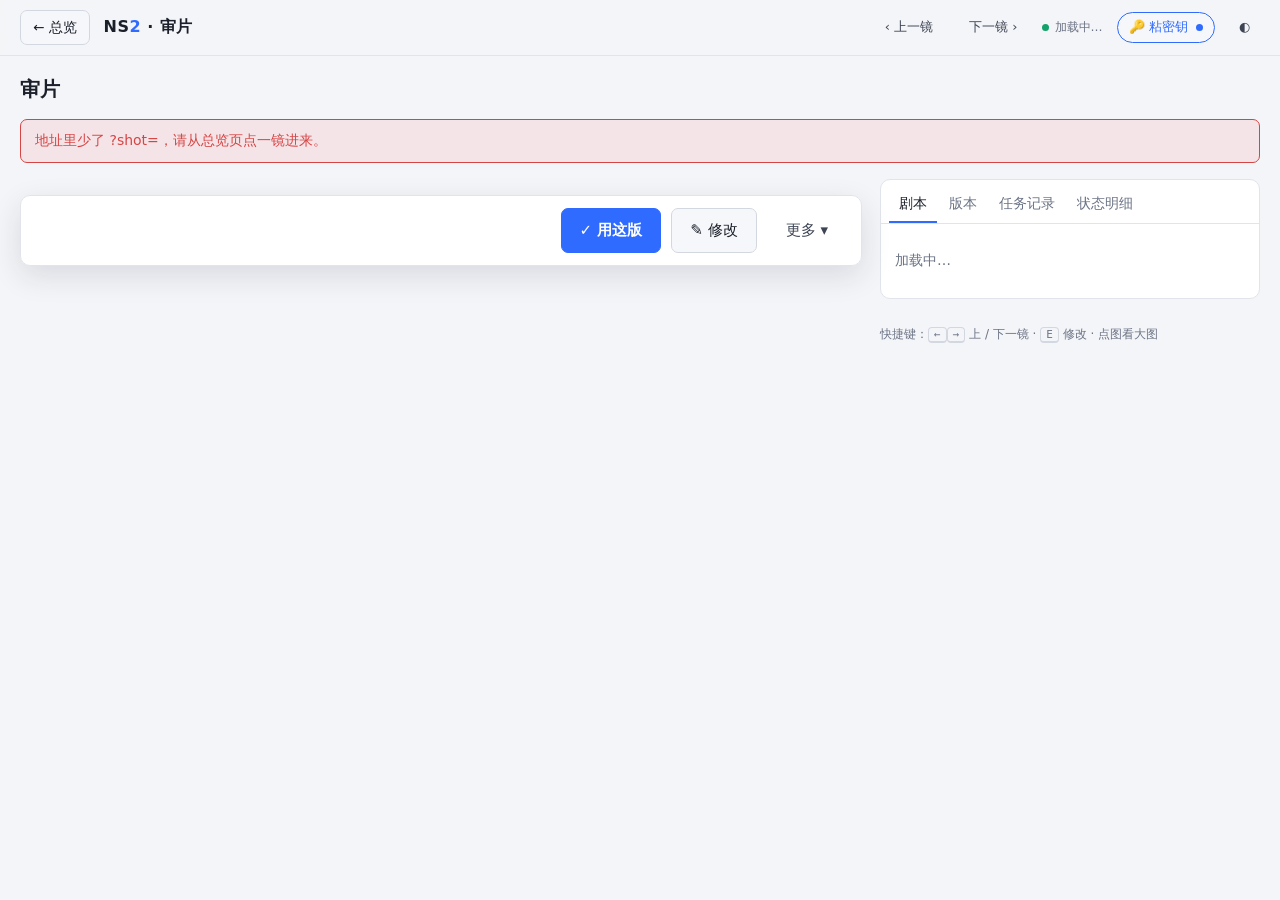
<file: frontend/review.html>
<!DOCTYPE html>
<html lang="zh-CN">
<head>
<meta charset="utf-8">
<meta name="viewport" content="width=device-width, initial-scale=1">
<title>NS2 审片</title>
<link rel="stylesheet" href="style.css">
</head>
<body>
<header class="topbar">
  <a class="btn" id="back-link" href="index.html">← 总览</a>
  <div class="brand">NS<b>2</b> · 审片</div>
  <span class="spacer"></span>
  <div class="row">
    <button id="prev-shot" type="button" class="ghost sm" title="上一镜（←）">‹ 上一镜</button>
    <span id="shot-pos" class="muted small"></span>
    <button id="next-shot" type="button" class="ghost sm" title="下一镜（→）">下一镜 ›</button>
  </div>
  <div class="live" id="live"><span class="dot"></span><span id="updated-at">加载中…</span></div>
  <button id="key-chip" type="button" class="chip">🔑</button>
  <button id="theme-btn" type="button" class="ghost sm" title="深色 / 浅色">◐</button>
</header>

<div class="wrap">
  <div class="rv-head">
    <h1 id="shot-title">审片</h1>
    <span id="shot-ep" class="ep"></span>
    <span id="shot-status"></span>
  </div>
  <div id="error" class="error" hidden></div>
  <div id="message" hidden></div>
  <div id="adult-alert" class="alert warn" hidden>
    <b>成人镜</b><span>这一镜按剧本判成成人镜，触发前系统不会出图 / 出片（只由你操作）。</span><span class="spacer"></span>
    <button id="btn-adult" type="button" class="primary" hidden>触发成人镜</button>
    <button id="btn-untrigger" type="button" hidden>撤销成人镜触发</button>
  </div>

  <div class="rv-grid">
    <div>
      <section class="panels" id="panels" aria-label="首帧 / 尾帧 / 视频"></section>

      <section class="edit-box" id="edit-box" hidden aria-label="修改">
        <div class="row"><b>修改这一镜</b><span class="muted small">改哪一步：</span>
          <div class="seg" id="redo-seg">
            <button type="button" data-stage="first" class="on">首帧</button><button type="button" data-stage="last">尾帧</button><button type="button" data-stage="video">视频</button>
          </div>
          <select id="redo-stage" hidden><option value="first">首帧</option><option value="last">尾帧</option><option value="video">视频</option></select>
        </div>
        <textarea id="redo-edit" rows="3" placeholder="想怎么改，写清楚（例：祁念的视线看向卓琳的手，不要看镜头；唐瑶站到左后，不和另外两人排成一排）。不写 = 换个种子重出。视频不收修改意见，直接重出。"></textarea>
        <div class="row end">
          <span class="muted small" id="redo-hint">会新起一行排队，占一张卡；出好后这里会自动换成新版</span>
          <button type="button" class="ghost" id="edit-cancel">取消</button>
          <button id="btn-redo" type="button" class="primary">提交修改</button>
        </div>
      </section>

      <div class="decide" id="decide">
        <span class="state" id="decide-state"></span>
        <span class="spacer"></span>
        <button id="btn-pass" class="primary big" type="button">✓ 用这版</button>
        <button id="btn-edit" class="big" type="button">✎ 修改</button>
        <div class="menu">
          <button id="more-btn" type="button" class="ghost big" aria-haspopup="true">更多 ▾</button>
          <div class="items" id="more-items" hidden>
            <button id="btn-reject" class="danger" type="button">驳回（写原因，不用这版）</button>
            <button id="btn-unreview" type="button">撤销定稿 / 驳回，回到待审</button>
            <button id="btn-cancel" type="button">取消这镜还在排队的任务</button>
            <hr>
            <button id="btn-assemble" type="button">拼本集成片（没变就不重拼）</button>
            <button id="btn-assemble-force" type="button" class="danger">强制重出本集成片</button>
            <hr>
            <button id="btn-clear-key" type="button">清除本机密钥</button>
          </div>
        </div>
      </div>
    </div>

    <aside class="side">
      <div class="card">
        <div class="tabs" id="tabs">
          <button type="button" class="on" data-tab="script">剧本</button>
          <button type="button" data-tab="versions">版本</button>
          <button type="button" data-tab="jobs">任务记录</button>
          <button type="button" data-tab="detail">状态明细</button>
        </div>
        <div class="in" id="tab-script"><p class="muted">加载中…</p></div>
        <div class="in" id="tab-versions" hidden></div>
        <div class="in" id="tab-jobs" hidden><section id="candidates" class="jobs" aria-label="候选版本"></section></div>
        <div class="in" id="tab-detail" hidden><section id="shot-detail" aria-label="镜详情"></section><section id="current" aria-label="当前版"></section></div>
      </div>
      <p class="muted small">快捷键：<span class="kbd">←</span><span class="kbd">→</span> 上 / 下一镜 · <span class="kbd">E</span> 修改 · 点图看大图</p>
    </aside>
  </div>
</div>

<script src="key.js"></script>
<script src="common.js"></script>
<script src="review.js"></script>
</body>
</html>
</file>
<file: frontend/style.css>
/* NS2 前端：参照旧版 v3 分镜编辑器（深色工作台、以图为主、每镜一行三格、底部胶片条），纯静态、无外部资源 */
:root {
  --bg: #0d0f14; --bg-2: #12151c; --panel: #171b24; --panel-2: #1e2330; --line: #2a3040; --line-2: #343b4e;
  --text: #e8eaf0; --text-2: #b6bccb; --muted: #7f879a;
  --accent: #5b8cff; --accent-2: #3d6fe6; --accent-soft: rgba(91, 140, 255, .14);
  --ok: #3ccf8e; --ok-soft: rgba(60, 207, 142, .13); --warn: #f2b84b; --warn-soft: rgba(242, 184, 75, .13);
  --bad: #ff6b6b; --bad-soft: rgba(255, 107, 107, .12); --busy: #4cc3ff; --busy-soft: rgba(76, 195, 255, .12);
  --idle: #8a92a6; --idle-soft: rgba(138, 146, 166, .12);
  --radius: 10px; --radius-sm: 7px; --shadow: 0 10px 30px rgba(0, 0, 0, .35);
  --tile-w: 112px;
  color-scheme: dark;
}
@media (prefers-color-scheme: light) {
  :root:not([data-theme="dark"]) {
    --bg: #f4f5f8; --bg-2: #eceef3; --panel: #ffffff; --panel-2: #f6f7fa; --line: #e1e4eb; --line-2: #d3d7e0;
    --text: #1b1f2a; --text-2: #3d4454; --muted: #6b7385; --accent: #2f6bff; --accent-2: #1f55d8; --accent-soft: rgba(47, 107, 255, .1);
    --ok: #12a26a; --warn: #c98a12; --bad: #d64545; --busy: #1590d1; --idle: #6b7385; --shadow: 0 10px 30px rgba(20, 30, 60, .12);
    color-scheme: light;
  }
}
:root[data-theme="light"] {
  --bg: #f4f5f8; --bg-2: #eceef3; --panel: #ffffff; --panel-2: #f6f7fa; --line: #e1e4eb; --line-2: #d3d7e0;
  --text: #1b1f2a; --text-2: #3d4454; --muted: #6b7385; --accent: #2f6bff; --accent-2: #1f55d8; --accent-soft: rgba(47, 107, 255, .1);
  --ok: #12a26a; --warn: #c98a12; --bad: #d64545; --busy: #1590d1; --idle: #6b7385; --shadow: 0 10px 30px rgba(20, 30, 60, .12);
  color-scheme: light;
}
* { box-sizing: border-box; }
html, body { margin: 0; }
body {
  background: var(--bg); color: var(--text); font-size: 14px; line-height: 1.55;
  font-family: system-ui, -apple-system, "PingFang SC", "Microsoft YaHei", "Noto Sans CJK SC", sans-serif;
  -webkit-font-smoothing: antialiased;
}
a { color: var(--accent); text-decoration: none; }
a:hover { text-decoration: underline; }
button, input, select, textarea { font: inherit; color: inherit; }
button {
  background: var(--panel-2); border: 1px solid var(--line-2); border-radius: var(--radius-sm); padding: 6px 12px;
  cursor: pointer; transition: background .12s, border-color .12s, transform .05s; white-space: nowrap;
}
button:hover { border-color: var(--accent); }
button:active { transform: translateY(1px); }
button:disabled { opacity: .45; cursor: not-allowed; transform: none; }
button.primary { background: var(--accent); border-color: var(--accent); color: #fff; font-weight: 600; }
button.primary:hover { background: var(--accent-2); }
button.danger { border-color: var(--bad); color: var(--bad); background: transparent; }
button.ghost { background: transparent; border-color: transparent; color: var(--text-2); }
button.ghost:hover { background: var(--panel-2); border-color: var(--line); }
button.big { padding: 10px 18px; font-size: 15px; }
button.sm { padding: 3px 9px; font-size: 13px; }
input, select, textarea { background: var(--bg-2); border: 1px solid var(--line-2); border-radius: var(--radius-sm); padding: 6px 10px; }
textarea { width: 100%; resize: vertical; }
input:focus, select:focus, textarea:focus, button:focus-visible { outline: 2px solid var(--accent); outline-offset: 1px; }
.muted { color: var(--muted); }
.small { font-size: 12px; }
.row { display: flex; gap: 8px; align-items: center; flex-wrap: wrap; }
.row.end { justify-content: flex-end; }
.spacer { flex: 1; }
[hidden] { display: none !important; }

/* ---------------------------------------------------------------- 胶囊 / 小牌 */
.pill {
  display: inline-flex; align-items: center; gap: 5px; padding: 1px 9px; border-radius: 999px; font-size: 12px;
  border: 1px solid transparent; white-space: nowrap; line-height: 20px;
}
.pill::before { content: ""; width: 6px; height: 6px; border-radius: 50%; background: currentColor; }
.pill.ok { color: var(--ok); background: var(--ok-soft); }
.pill.warn { color: var(--warn); background: var(--warn-soft); }
.pill.bad { color: var(--bad); background: var(--bad-soft); }
.pill.busy { color: var(--busy); background: var(--busy-soft); }
.pill.busy::before { animation: pulse 1.2s infinite; }
.pill.idle { color: var(--idle); background: var(--idle-soft); }
.pill.you { color: var(--accent); background: var(--accent-soft); border-color: var(--accent); font-weight: 600; }
@keyframes pulse { 50% { opacity: .25; } }
.chip {
  display: inline-flex; align-items: center; gap: 6px; padding: 4px 11px; border-radius: 999px; border: 1px solid var(--line-2);
  background: var(--panel-2); font-size: 13px; cursor: pointer; color: var(--text-2);
}
.chip.on { border-color: var(--accent); color: var(--text); background: var(--accent-soft); }
.chip.ok { color: var(--ok); }
.chip.you::after { content: ""; width: 7px; height: 7px; border-radius: 50%; background: var(--accent); margin-left: 2px; }
#key-chip.you { color: var(--accent); border-color: var(--accent); }
.chip .n { color: var(--muted); font-variant-numeric: tabular-nums; }
.chip.on .n { color: var(--accent); }

/* ---------------------------------------------------------------- 顶栏 */
.topbar {
  position: sticky; top: 0; z-index: 30; display: flex; align-items: center; gap: 14px; padding: 10px 20px;
  background: color-mix(in srgb, var(--bg) 88%, transparent); backdrop-filter: blur(10px); border-bottom: 1px solid var(--line);
}
.brand { font-weight: 800; letter-spacing: .5px; font-size: 16px; white-space: nowrap; }
.brand b { color: var(--accent); }
.run-pick { display: flex; gap: 6px; align-items: center; }
.run-pick input { width: 130px; padding: 4px 8px; }
.stages { display: flex; gap: 6px; flex: 1; justify-content: center; flex-wrap: wrap; }
.stage {
  display: flex; align-items: center; gap: 8px; padding: 5px 12px; border-radius: 999px; border: 1px solid var(--line);
  background: var(--panel); font-size: 13px; color: var(--text-2); min-width: 110px;
}
.stage .no { width: 20px; height: 20px; border-radius: 50%; display: grid; place-items: center; font-size: 11px; border: 1px solid var(--line-2); flex: none; }
.stage.done .no { background: var(--ok); border-color: var(--ok); color: #06140d; }
.stage.cur { border-color: var(--accent); color: var(--text); }
.stage.cur .no { background: var(--accent); border-color: var(--accent); color: #fff; }
.stage .val { margin-left: auto; font-variant-numeric: tabular-nums; color: var(--muted); font-size: 12px; }
.stage .bar { position: relative; height: 3px; width: 100%; background: var(--line); border-radius: 2px; overflow: hidden; }
.stage-wrap { display: flex; flex-direction: column; gap: 3px; flex: 1; min-width: 0; }
.stage-top { display: flex; align-items: center; gap: 6px; }
.bar > i { position: absolute; inset: 0 auto 0 0; background: var(--accent); border-radius: 2px; }
.stage.done .bar > i { background: var(--ok); }
.live { display: flex; align-items: center; gap: 6px; font-size: 12px; color: var(--muted); white-space: nowrap; }
.live .dot { width: 7px; height: 7px; border-radius: 50%; background: var(--ok); animation: pulse 2s infinite; }
.live.down .dot { background: var(--bad); animation: none; }

/* ---------------------------------------------------------------- 总览主体 */
.wrap { max-width: 1480px; margin: 0 auto; padding: 18px 20px 120px; }
.banner {
  display: grid; grid-template-columns: 1fr auto; gap: 16px; align-items: center; padding: 16px 18px;
  background: linear-gradient(135deg, var(--panel), var(--panel-2)); border: 1px solid var(--line); border-radius: var(--radius); box-shadow: var(--shadow);
}
.banner h2 { margin: 0 0 4px; font-size: 18px; }
.banner .facts { display: flex; flex-wrap: wrap; gap: 6px 16px; color: var(--text-2); font-size: 13px; }
.banner .facts b { color: var(--text); font-variant-numeric: tabular-nums; }
.banner .cta { display: flex; flex-direction: column; align-items: flex-end; gap: 6px; }
.banner .cta .hint { font-size: 12px; color: var(--muted); max-width: 340px; text-align: right; }
.error {
  margin: 14px 0 0; padding: 10px 14px; border: 1px solid var(--bad); border-radius: var(--radius-sm); background: var(--bad-soft);
  color: var(--bad); white-space: pre-wrap; word-break: break-word;
}
.toolbar { display: flex; flex-wrap: wrap; gap: 8px 14px; align-items: center; margin: 18px 0 10px; }
.toolbar .group { display: flex; flex-wrap: wrap; gap: 6px; align-items: center; }
.toolbar .label { font-size: 12px; color: var(--muted); margin-right: 2px; }

.episode { margin-top: 18px; border: 1px solid var(--line); border-radius: var(--radius); background: var(--panel); overflow: hidden; }
.ep-head { display: grid; grid-template-columns: 1fr auto; gap: 10px 18px; padding: 14px 16px; border-bottom: 1px solid var(--line); background: var(--panel-2); }
.ep-title { display: flex; align-items: center; gap: 10px; flex-wrap: wrap; }
.ep-title h2 { margin: 0; font-size: 17px; }
.ep-title .num { color: var(--muted); font-size: 13px; font-variant-numeric: tabular-nums; }
.ep-meta { display: flex; flex-wrap: wrap; gap: 4px 16px; color: var(--muted); font-size: 12.5px; margin-top: 6px; }
.ep-meta b { color: var(--text-2); font-weight: 500; }
.ep-meta .over { color: var(--warn); }
.ep-progress { height: 4px; background: var(--line); border-radius: 2px; overflow: hidden; margin-top: 10px; display: flex; }
.ep-progress i { display: block; height: 100%; }
.ep-progress .f { background: var(--ok); } .ep-progress .r { background: var(--accent); } .ep-progress .b { background: var(--busy); } .ep-progress .x { background: var(--bad); }
.ep-actions { display: flex; flex-direction: column; align-items: flex-end; gap: 8px; }
.film {
  display: flex; align-items: center; gap: 10px; padding: 8px 10px; border-radius: var(--radius-sm); border: 1px solid var(--line-2);
  background: var(--bg-2); font-size: 13px; max-width: 520px;
}
.film .play {
  width: 34px; height: 34px; border-radius: 50%; border: none; background: var(--accent); color: #fff; display: grid; place-items: center;
  padding: 0; font-size: 13px; flex: none;
}
.film .warn { color: var(--warn); }

.strip { display: flex; gap: 6px; overflow-x: auto; padding: 10px 16px; border-bottom: 1px solid var(--line); scrollbar-width: thin; }
.strip .th {
  position: relative; flex: none; width: 54px; height: 76px; border-radius: 6px; overflow: hidden; border: 2px solid transparent;
  background: var(--bg-2) repeating-linear-gradient(135deg, transparent 0 6px, rgba(127, 135, 154, .08) 6px 12px); cursor: pointer; padding: 0;
}
.strip .th img { width: 100%; height: 100%; object-fit: cover; display: block; }
.strip .th .id { position: absolute; top: 2px; left: 4px; font-size: 10px; font-weight: 700; color: #fff; text-shadow: 0 1px 2px #000; }
.strip .th .dot { position: absolute; right: 4px; bottom: 4px; width: 8px; height: 8px; border-radius: 50%; box-shadow: 0 0 0 2px rgba(0, 0, 0, .5); }
.strip .th:hover { border-color: var(--accent); }
.dot.ok { background: var(--ok); } .dot.warn { background: var(--warn); } .dot.bad { background: var(--bad); }
.dot.busy { background: var(--busy); } .dot.idle { background: var(--idle); } .dot.you { background: var(--accent); }

.shot {
  display: grid; grid-template-columns: 92px calc(var(--tile-w) * 3 + 16px) 1fr 150px; gap: 16px; padding: 14px 16px;
  border-bottom: 1px solid var(--line); align-items: start; transition: background .15s;
}
.shot:last-child { border-bottom: none; }
.shot:hover { background: color-mix(in srgb, var(--panel-2) 60%, transparent); }
.shot.flash { animation: flash 1.4s; }
@keyframes flash { 0%, 40% { background: var(--accent-soft); } }
.shot.you { box-shadow: inset 3px 0 0 var(--accent); }
.shot .sid { font-weight: 800; font-size: 18px; line-height: 1.2; }
.shot .sid a { color: var(--text); }
.shot .sid-col { display: flex; flex-direction: column; gap: 6px; align-items: flex-start; }
.tiles { display: grid; grid-template-columns: repeat(3, var(--tile-w)); gap: 8px; }
.tile {
  position: relative; aspect-ratio: 9 / 16; border-radius: 8px; overflow: hidden; border: 1px solid var(--line);
  background: var(--bg-2) repeating-linear-gradient(135deg, transparent 0 8px, rgba(127, 135, 154, .07) 8px 16px);
  display: flex; align-items: center; justify-content: center; padding: 0; color: var(--muted); font-size: 12px; text-align: center;
}
button.tile { cursor: zoom-in; }
.tile img, .tile video { position: absolute; inset: 0; width: 100%; height: 100%; object-fit: cover; }
.tile .cap {
  position: absolute; top: 5px; left: 6px; z-index: 2; font-size: 11px; font-weight: 700; color: #fff; text-shadow: 0 1px 3px rgba(0, 0, 0, .8);
}
.tile:not(:has(img)) .cap { color: var(--text-2); text-shadow: none; }
.tile .st { position: absolute; left: 5px; right: 5px; bottom: 5px; z-index: 2; display: flex; justify-content: center; }
.tile .st .pill { background: rgba(0, 0, 0, .62); backdrop-filter: blur(4px); }
.tile .ph { padding: 0 8px; line-height: 1.4; }
.tile .playbtn { position: absolute; z-index: 2; width: 38px; height: 38px; border-radius: 50%; background: rgba(0, 0, 0, .55); color: #fff; display: grid; place-items: center; font-size: 15px; }
.tile .ring { position: relative; width: 56px; height: 56px; }
.tile .ring svg { transform: rotate(-90deg); }
.tile .ring b { position: absolute; inset: 0; display: grid; place-items: center; color: var(--busy); font-size: 13px; }
.tile.empty { border-style: dashed; }
.tile.bad { border-color: var(--bad); }
.tile.warn { border-color: color-mix(in srgb, var(--warn) 55%, var(--line)); }

.shot .body { min-width: 0; display: flex; flex-direction: column; gap: 6px; }
.shot .script { color: var(--text-2); display: -webkit-box; -webkit-line-clamp: 3; -webkit-box-orient: vertical; overflow: hidden; }
.shot .line { color: var(--text); }
.shot .why {
  font-size: 12.5px; color: var(--text-2); background: var(--bg-2); border: 1px solid var(--line); border-left: 3px solid var(--warn);
  border-radius: 6px; padding: 6px 9px; cursor: pointer;
}
.shot .why .t { display: -webkit-box; -webkit-line-clamp: 2; -webkit-box-orient: vertical; overflow: hidden; }
.shot .why.bad { border-left-color: var(--bad); }
.shot .why.open .t { -webkit-line-clamp: unset; }
.shot .facts { display: flex; flex-wrap: wrap; gap: 4px 12px; font-size: 12px; color: var(--muted); }
.shot .acts { display: flex; flex-direction: column; gap: 6px; align-items: stretch; }
.shot .acts a.btn { text-align: center; }
a.btn {
  display: inline-block; padding: 6px 12px; border-radius: var(--radius-sm); border: 1px solid var(--line-2); background: var(--panel-2);
  color: var(--text); font-size: 13.5px;
}
a.btn:hover { border-color: var(--accent); text-decoration: none; }
.empty-note { padding: 26px 16px; color: var(--muted); text-align: center; }

/* 底部浮条：一键 + 汇总 */
.dock {
  position: fixed; left: 0; right: 0; bottom: 0; z-index: 25; display: flex; gap: 14px; align-items: center; padding: 10px 20px;
  background: color-mix(in srgb, var(--panel) 94%, transparent); backdrop-filter: blur(12px); border-top: 1px solid var(--line); box-shadow: 0 -8px 24px rgba(0, 0, 0, .25);
}
.dock .sum { font-size: 12.5px; color: var(--text-2); }
.dock .sum b { color: var(--text); font-variant-numeric: tabular-nums; }

/* ---------------------------------------------------------------- 弹层 */
.layer { position: fixed; inset: 0; z-index: 60; background: rgba(5, 7, 12, .62); display: grid; place-items: center; padding: 16px; animation: fade .12s; }
.sheet {
  width: min(520px, 100%); background: var(--panel); border: 1px solid var(--line-2); border-radius: 14px; padding: 18px 20px; box-shadow: var(--shadow);
  display: flex; flex-direction: column; gap: 10px;
}
.sheet h3 { margin: 0; font-size: 17px; }
.sheet .sub { color: var(--text-2); font-size: 13.5px; }
.sheet .msg { min-height: 1em; margin: 0; color: var(--bad); font-size: 13px; }
.sheet input { width: 100%; font-family: ui-monospace, Consolas, monospace; }
@keyframes fade { from { opacity: 0; } }
#toasts { position: fixed; right: 18px; bottom: 78px; z-index: 70; display: flex; flex-direction: column; gap: 8px; align-items: flex-end; }
.toast {
  max-width: min(460px, calc(100vw - 36px)); padding: 10px 14px; border-radius: 10px; background: var(--panel-2); border: 1px solid var(--line-2);
  box-shadow: var(--shadow); font-size: 13.5px; transition: opacity .3s, transform .3s; white-space: pre-wrap; word-break: break-word;
}
.toast.ok { border-color: var(--ok); } .toast.bad { border-color: var(--bad); color: var(--bad); }
.toast.out { opacity: 0; transform: translateY(6px); }
.lightbox { position: fixed; inset: 0; z-index: 80; background: rgba(3, 4, 8, .94); display: flex; flex-direction: column; }
.lb-top { display: flex; align-items: center; gap: 12px; padding: 10px 16px; color: #e8eaf0; }
.lb-top span:first-child { font-weight: 700; }
.lb-top .muted { color: #8b93a7; font-size: 12px; margin-left: auto; }
.lb-top button { color: #e8eaf0; }
.lb-body { flex: 1; display: grid; place-items: center; min-height: 0; padding: 0 60px 10px; }
.lb-body img, .lb-body video { max-width: 100%; max-height: calc(100vh - 120px); border-radius: 8px; }
.lb-cap { color: #c5cad6; padding: 0 20px 14px; text-align: center; font-size: 13px; }
.lb-nav { position: absolute; top: 50%; transform: translateY(-50%); width: 46px; height: 64px; font-size: 30px; background: rgba(255, 255, 255, .06); border: none; color: #fff; }
.lb-nav.prev { left: 10px; } .lb-nav.next { right: 10px; }

/* ---------------------------------------------------------------- 审片页 */
.rv-head { display: flex; align-items: center; gap: 12px; flex-wrap: wrap; }
.rv-head h1 { margin: 0; font-size: 20px; }
.rv-head .ep { color: var(--muted); }
.rv-grid { display: grid; grid-template-columns: minmax(0, 1fr) 380px; gap: 18px; margin-top: 16px; }
.panels { display: grid; grid-template-columns: repeat(3, minmax(0, 1fr)); gap: 12px; }
.panel { background: var(--panel); border: 1px solid var(--line); border-radius: var(--radius); overflow: hidden; display: flex; flex-direction: column; }
.panel-head { display: flex; align-items: center; gap: 8px; padding: 8px 10px; border-bottom: 1px solid var(--line); }
.panel-head b { font-size: 14px; }
.panel-head .n { color: var(--muted); font-size: 12px; }
.panel .media {
  position: relative; aspect-ratio: 9 / 16; background: var(--bg-2) repeating-linear-gradient(135deg, transparent 0 10px, rgba(127, 135, 154, .07) 10px 20px);
  display: grid; place-items: center; color: var(--muted); text-align: center; padding: 0; border: none; border-radius: 0; width: 100%;
}
.panel .media img, .panel .media video { position: absolute; inset: 0; width: 100%; height: 100%; object-fit: contain; background: #000; }
button.media { cursor: zoom-in; }
.panel .media .ph { padding: 16px; line-height: 1.6; }
.panel .why { margin: 0; padding: 8px 10px; font-size: 12.5px; color: var(--text-2); border-top: 1px solid var(--line); max-height: 150px; overflow: auto; }
.blocking { display: flex; flex-wrap: wrap; gap: 4px; padding: 8px 10px 0; }
.tag { font-size: 11.5px; padding: 1px 7px; border-radius: 5px; background: var(--bad-soft); color: var(--bad); }
.tag.ok { background: var(--ok-soft); color: var(--ok); }
.tag.warn { background: var(--warn-soft); color: var(--warn); }
.side { display: flex; flex-direction: column; gap: 14px; min-width: 0; }
.card { background: var(--panel); border: 1px solid var(--line); border-radius: var(--radius); }
.card > h3 { margin: 0; padding: 10px 14px; font-size: 14px; border-bottom: 1px solid var(--line); display: flex; align-items: center; gap: 8px; }
.card .in { padding: 12px 14px; }
.tabs { display: flex; gap: 2px; padding: 6px 8px 0; border-bottom: 1px solid var(--line); }
.tabs button { border: none; border-bottom: 2px solid transparent; border-radius: 0; background: none; padding: 7px 10px; color: var(--muted); }
.tabs button.on { color: var(--text); border-bottom-color: var(--accent); }
.kv { display: grid; grid-template-columns: 64px 1fr; gap: 6px 10px; font-size: 13px; margin: 0; }
.kv dt { color: var(--muted); }
.kv dd { margin: 0; color: var(--text-2); word-break: break-word; }
.versions { display: grid; grid-template-columns: repeat(auto-fill, minmax(76px, 1fr)); gap: 8px; }
.ver { position: relative; aspect-ratio: 9 / 16; border-radius: 6px; overflow: hidden; border: 2px solid var(--line); padding: 0; background: var(--bg-2); }
.ver img { width: 100%; height: 100%; object-fit: cover; display: block; }
.ver.active { border-color: var(--accent); }
.ver .lab { position: absolute; left: 0; right: 0; bottom: 0; font-size: 10.5px; padding: 2px 4px; background: rgba(0, 0, 0, .7); color: #fff; display: flex; justify-content: space-between; }
.ver .lab .y { color: #6ff0b0; } .ver .lab .x { color: #ff9a9a; }
.ver .cur { position: absolute; top: 3px; left: 3px; font-size: 10px; background: var(--accent); color: #fff; border-radius: 4px; padding: 0 4px; }
.jobs { display: flex; flex-direction: column; gap: 8px; max-height: 420px; overflow: auto; }
.job { font-size: 12.5px; padding: 8px 10px; border: 1px solid var(--line); border-radius: 8px; background: var(--bg-2); }
.job .top { display: flex; gap: 6px; align-items: center; flex-wrap: wrap; }
.job .err { color: var(--text-2); margin-top: 4px; word-break: break-word; }
.job .file { color: var(--muted); word-break: break-all; }
.decide {
  position: sticky; bottom: 0; z-index: 20; margin-top: 16px; padding: 12px 14px; display: flex; gap: 10px; align-items: center; flex-wrap: wrap;
  background: color-mix(in srgb, var(--panel) 95%, transparent); backdrop-filter: blur(10px); border: 1px solid var(--line); border-radius: var(--radius); box-shadow: var(--shadow);
}
.decide .state { font-size: 13px; color: var(--text-2); }
.menu { position: relative; }
.menu .items {
  position: absolute; right: 0; bottom: calc(100% + 6px); min-width: 230px; background: var(--panel); border: 1px solid var(--line-2); border-radius: 10px;
  box-shadow: var(--shadow); padding: 6px; display: flex; flex-direction: column; gap: 2px; z-index: 30;
}
.menu .items button { text-align: left; border: none; background: none; padding: 8px 10px; border-radius: 6px; }
.menu .items button:hover { background: var(--panel-2); }
.menu .items button.danger { color: var(--bad); }
.menu .items hr { border: none; border-top: 1px solid var(--line); margin: 4px 2px; }
.edit-box { margin-top: 12px; padding: 14px; border: 1px solid var(--accent); border-radius: var(--radius); background: var(--accent-soft); display: flex; flex-direction: column; gap: 10px; }
.seg { display: inline-flex; border: 1px solid var(--line-2); border-radius: 8px; overflow: hidden; }
.seg button { border: none; border-radius: 0; background: var(--panel-2); }
.seg button.on { background: var(--accent); color: #fff; }
.alert { padding: 10px 14px; border-radius: var(--radius-sm); border: 1px solid var(--accent); background: var(--accent-soft); display: flex; gap: 10px; align-items: center; flex-wrap: wrap; margin-top: 12px; }
.alert.warn { border-color: var(--warn); background: var(--warn-soft); }
.kbd { font-family: ui-monospace, Consolas, monospace; font-size: 11px; border: 1px solid var(--line-2); border-bottom-width: 2px; border-radius: 4px; padding: 0 5px; color: var(--muted); }

/* ---------------------------------------------------------------- 窄屏 */
@media (max-width: 1180px) {
  .shot { grid-template-columns: 80px 1fr; }
  .shot .body { grid-column: 1 / -1; }
  .shot .acts { grid-column: 1 / -1; flex-direction: row; flex-wrap: wrap; }
  .rv-grid { grid-template-columns: 1fr; }
  .stages .stage { min-width: 0; }
}
@media (max-width: 760px) {
  :root { --tile-w: 31vw; }
  body { overflow-x: hidden; }
  .topbar { flex-wrap: wrap; padding: 8px 16px; gap: 8px; }
  .run-pick input { width: 104px; }
  .stages { order: 3; flex: 0 0 100%; justify-content: flex-start; overflow-x: auto; flex-wrap: nowrap; scrollbar-width: none; }
  .stages .stage { flex: none; min-width: 108px; }
  .live { order: 2; }
  .banner { padding: 14px; }
  .banner > div, .ep-head > div { min-width: 0; }
  .ep-title .num { flex-basis: 100%; }
  .film { max-width: 100%; }
  .wrap { padding: 12px 16px 130px; }
  .banner, .ep-head { grid-template-columns: minmax(0, 1fr); }
  button { white-space: normal; }
  .chip { white-space: nowrap; }
  .banner .cta, .ep-actions { align-items: stretch; }
  .banner .cta .hint { text-align: left; }
  .shot { grid-template-columns: minmax(0, 1fr); padding: 12px; }
  .shot > * { min-width: 0; }
  .shot .sid-col { flex-direction: row; align-items: center; }
  .tiles { grid-template-columns: repeat(3, minmax(0, 1fr)); }
  .panels { grid-template-columns: repeat(2, minmax(0, 1fr)); }
  .rv-grid { grid-template-columns: minmax(0, 1fr); }
  .decide .big { padding: 8px 12px; font-size: 14px; }
  .dock { flex-wrap: wrap; padding: 8px 16px; }
  .dock .sum { width: 100%; }
}
</file>
